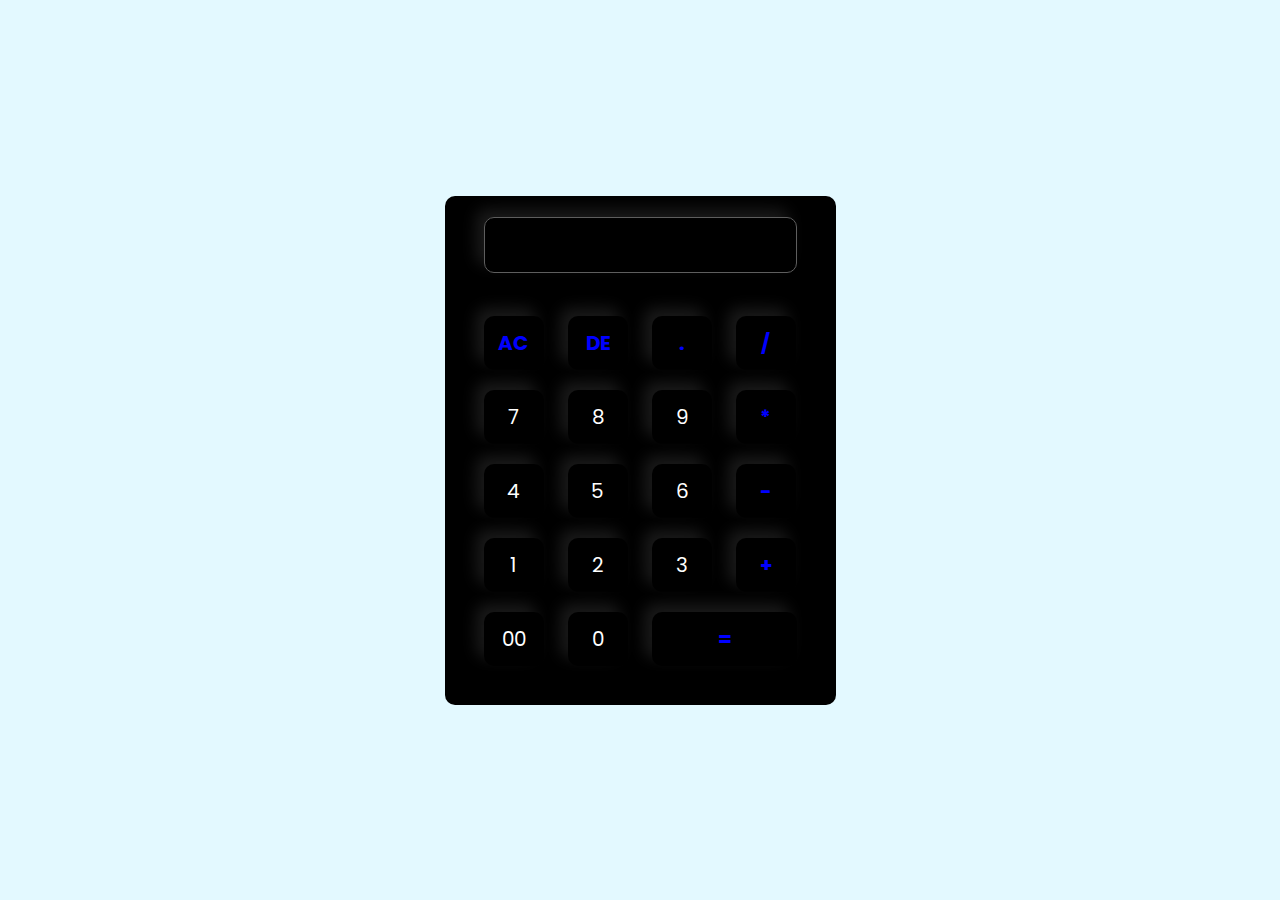
<file: javascript25demo.html>
<!DOCTYPE html>
<html lang="en">
<head>
    <meta charset="UTF-8">
    <meta name="viewport" content="width=device-width, initial-scale=1.0">
    <title>Calculator</title>
    <link rel="stylesheet" href="javascript25demo.css">
</head>
<body>
    <div class="container">
        <div class="calculator">
            <form action="">
                <div class="display">
                    <input type="text" name="display" id="">
                </div>
                <div>
                    <input type="button" value="AC" onclick="display.value =' '" class="operator">
                    <input type="button" value="DE" onclick="display.value = display.value.toString().slice(0,-1)" class="operator">
                    <input type="button" value="." onclick="display.value +='.'" class="operator">
                    <input type="button" value="/" onclick="display.value +='/'" class="operator">
                </div>

                <div>
                    <input type="button" value="7" onclick="display.value +='7'">
                    <input type="button" value="8" onclick="display.value +='8'">
                    <input type="button" value="9" onclick="display.value +='9'">
                    <input type="button" value="*" onclick="display.value +='*'" class="operator">
                </div>

                <div>
                    <input type="button" value="4" onclick="display.value +='4'">
                    <input type="button" value="5" onclick="display.value +='5'">
                    <input type="button" value="6" onclick="display.value +='6'">
                    <input type="button" value="-" onclick="display.value +='-'" class="operator">
                </div>

                <div>
                    <input type="button" value="1" onclick="display.value +='1'">
                    <input type="button" value="2" onclick="display.value +='2'">
                    <input type="button" value="3" onclick="display.value +='3'">
                    <input type="button" value="+" onclick="display.value +='+'" class="operator">
                </div>

                <div>
                    <input type="button" value="00" onclick="display.value +='00'">
                    <input type="button" value="0" onclick="display.value +='0'">
                    <input type="button" value="=" class="equal operator" onclick="display.value=eval(display.value)" >
                </div>
                
            </form>
        </div>
    </div>
    
</body>
</html>
</file>
<file: javascript25demo.css>
@import url('https://fonts.googleapis.com/css2?family=Poppins:wght@200&display=swap');

*{
    margin: 0;
    padding: 0;
    box-sizing: border-box;
    font-family: 'Poppins', sans-serif;
}
.container{
    width: 100%;
    height: 100vh;
    background: #e3f9ff;
    display: flex;
    align-items: center;
    justify-content: center;
}
.calculator{
    background: black;
    padding: 29px;
    border-radius: 10px;
}
.calculator form input{
    border: 0;
    outline: 0;
    width: 60px;
    border-radius: 10px;
    box-shadow: -8px -8px 15px rgba(255, 255, 255,0.1),5px 5px 15px rgba(0,0,0,0.2);
    background: transparent;
    font-size: 20px;
    color: white;
    cursor: pointer;
    margin: 10px;
    padding: 12px;
}
.container .calculator form div.display{
    display: flex;
    justify-content: flex-end;
    margin: -18px 0;
}
form div.display input{
    text-align: left;
    flex: 1;
    font-size: 20px;
    box-shadow: -8px -8px 15px rgba(255, 255, 255,0.1),5px 5px 15px rgba(0,0,0,0.2);
    border: 1px solid #5e5e5e;
    margin-bottom: 51px;
}
form div input.equal{
    width: 145px;

}
form input.operator
{
    color: blue;
    font-weight: bold;
}
</file>
